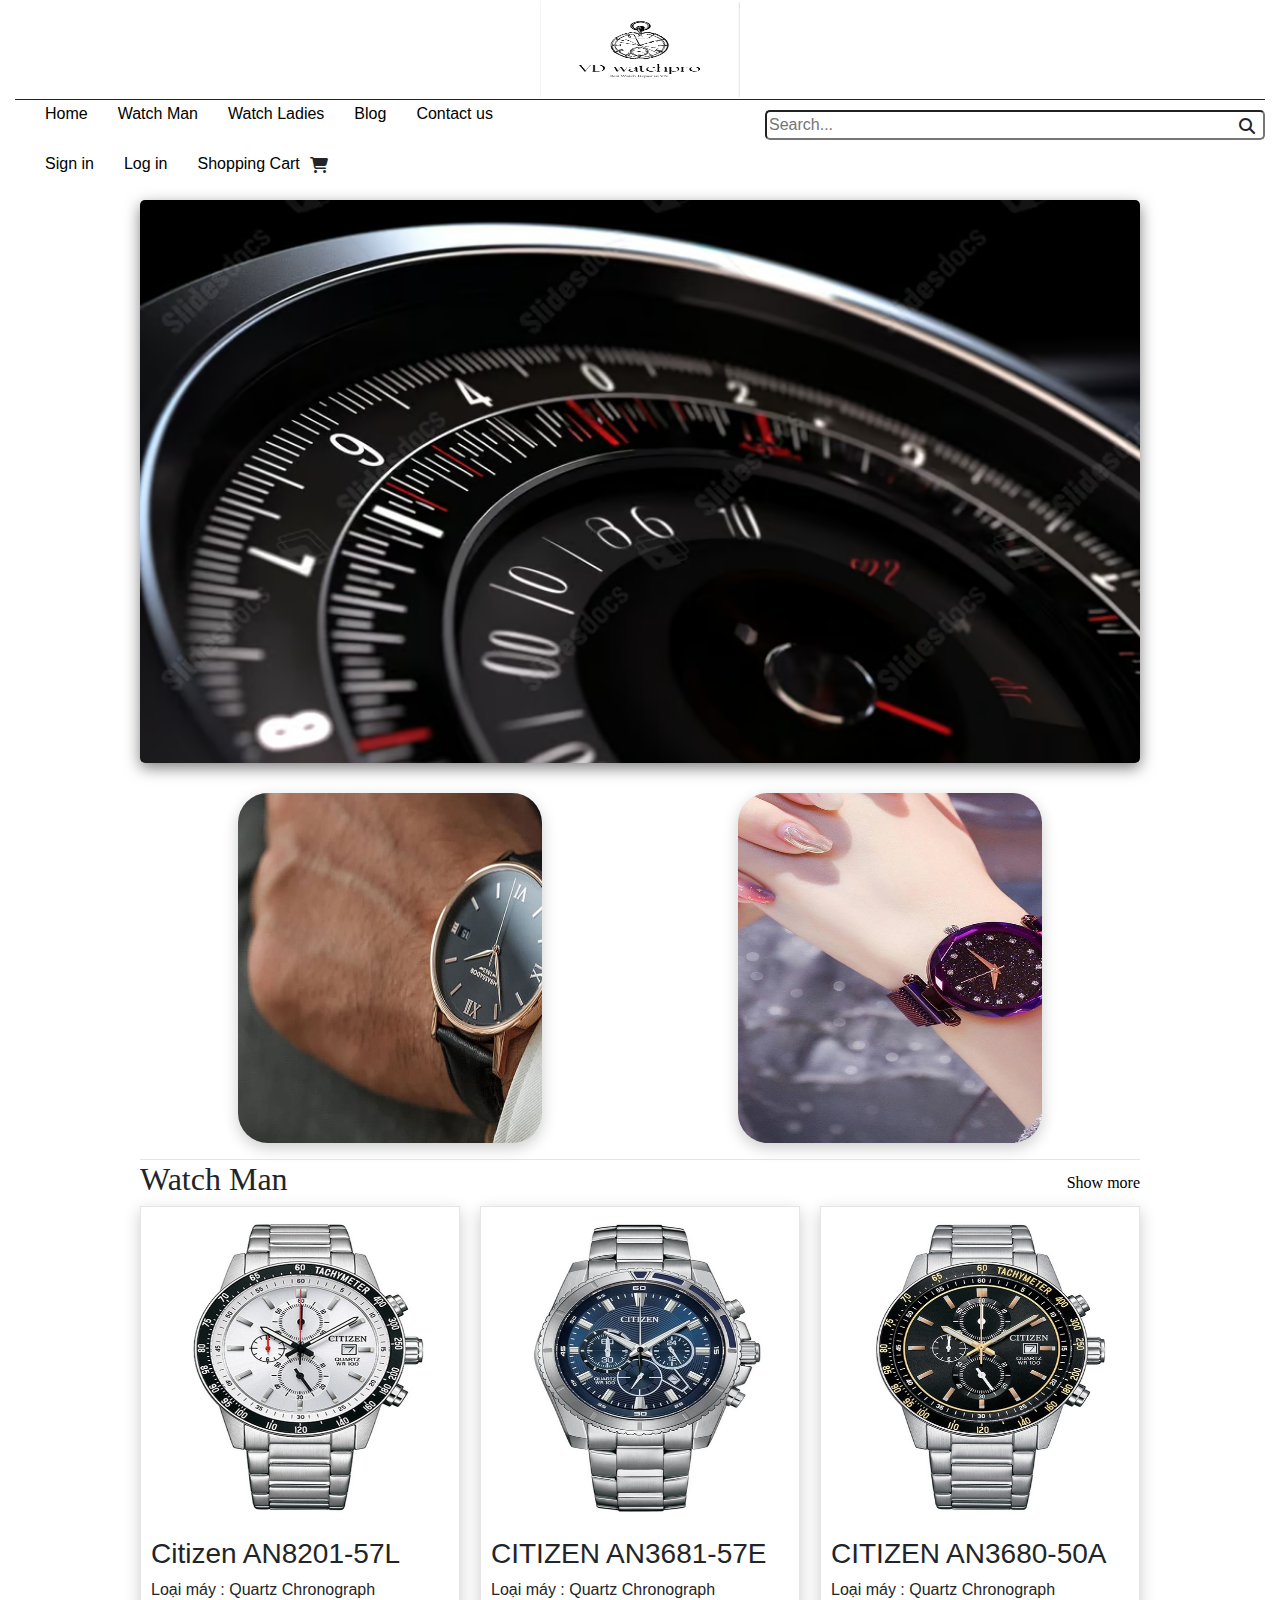
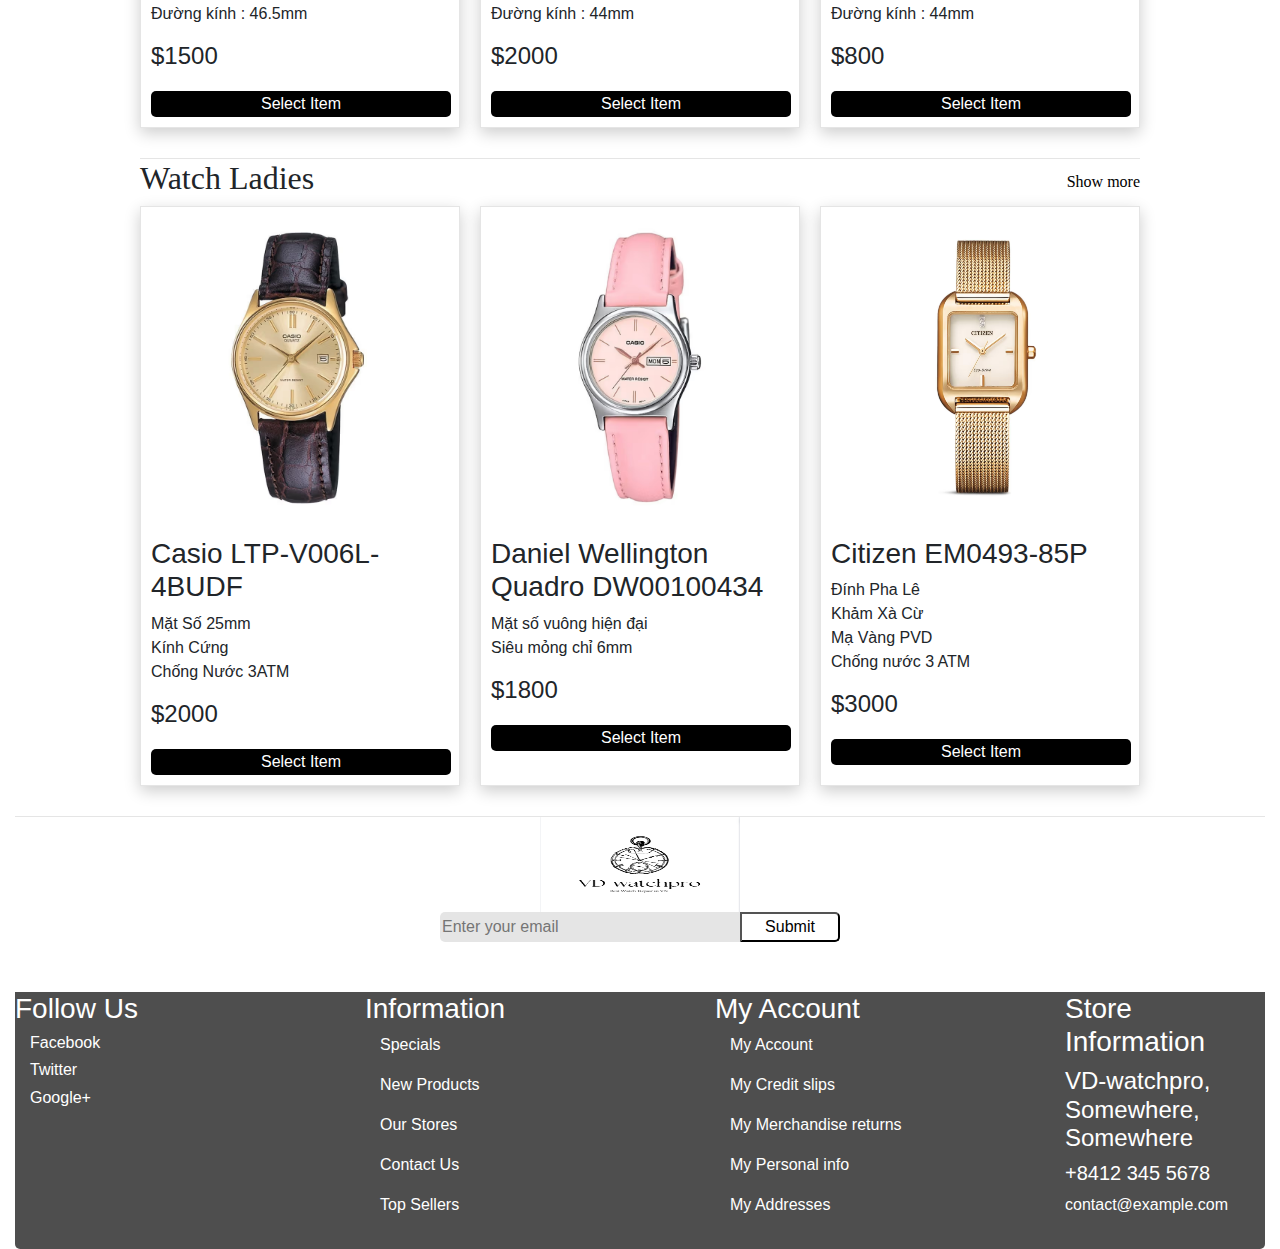
<file: index.html>
<!DOCTYPE html>
<html lang="en">
<head>
    <meta charset="UTF-8">
    <meta http-equiv="X-UA-Compatible" content="IE=edge">
    <meta name="viewport" content="width=device-width, initial-scale=1.0">
    <title>Home</title>
    <link rel="stylesheet" href="../CSS/Home.css">
    <link rel="stylesheet" href="../CSS/bootstrap.min.css">
    <link rel="stylesheet" href="../fontawesome-free-6.4.0-web/css/all.min.css">
    
</head>
<body>
    <div class="container-fluid">
        <header class="header">
            <div class="logo">
                <img src="../IMAGE/logo1.png" alt="">
            </div>
        </header>
        <nav class="nav">
            <div class="nav-menu">
                <ul>
                    <li><a class="link-to-another-page" href="../HTML/Home.html"  style="text-decoration: none; color: black;"">Home</a></li>
                    <li><a class="link-to-another-page" href="../HTML/Home.html"  style="text-decoration: none; color: black;">Watch Man</a></li>
                    <li><a class="link-to-another-page" href="../HTML/Home.html"  style="text-decoration: none; color: black;">Watch Ladies</a></li>
                    <li><a class="link-to-another-page" href="../HTML/404.html"  style="text-decoration: none; color: black;">Blog</a></li>
                    <li><a class="link-to-another-page" href="../HTML/Contact.html"  style="text-decoration: none; color: black;">Contact us</a></li>
                </ul>
            </div>
            <div class="search">
                <input type="text" placeholder="Search...">
                <i class="fa-solid fa-magnifying-glass"></i>
            </div>
            <div class="nav-menu">
                <ul>
                    <li><a class="link-to-another-page" href="../HTML/Register.html" style="text-decoration: none; color: black;">Sign in</a></li>
                    <li><a class="link-to-another-page" href="../HTML/Login.html" style="text-decoration: none; color: black;">Log in</a></li>
                    <li><a class="link-to-another-page" href="#" style="text-decoration: none; color: black;">Shopping Cart</a> <i class="fa-solid fa-cart-shopping"></i></li>
                </ul>
            </div>
        </nav>
        <div class="spGoiY" >
            <img class="mySlides" src="../IMAGE/silde1.avif">
            <img class="mySlides" src="../IMAGE/silde2.avif">
            <img class="mySlides" src="../IMAGE/slide3.avif">
        </div>
            <script>
                var myIndex = 0;
                carousel();
                
                function carousel() {
                    var i;
                    var x = document.getElementsByClassName("mySlides");
                    for (i = 0; i < x.length; i++) {
                    x[i].style.display = "none";  
                    }
                    myIndex++;
                    if (myIndex > x.length) {myIndex = 1}    
                    x[myIndex-1].style.display = "block";  
                    setTimeout(carousel, 2000); // Change image every 2 seconds
                }
            </script>
        <section class="section">
            <div class="about-top grid-1" style="display: flex; flex-direction: row; justify-content: space-around; margin-top: 30px; ">
                <div class="col-4 about-left" >
                    <figure class="effect-bubba">
                        <img class="img-responsive" src="../IMAGE/mens.jpeg" alt=""/>
                        <figcaption>
                            <h2>Watch Man</h2>
                            <p>Best watch for you!</p>
                            <p>Come with us!</p>	
                        </figcaption>			
                    </figure>
                </div>
                <div class="col-4 about-left">
                    <figure class="effect-bubba">
                        <img class="img-responsive" src="../IMAGE/ladies.jpeg" alt=""/>
                        <figcaption>
                            <h4>Watch Ladies</h4>
                            <p>Best watch for you!</p>
                            <p>Come with us!</p>
                        </figcaption>			
                    </figure>
                </div>
                
            </div>
            <div class="PC">
                <div class="top-content">
                    <h2>Watch Man</h2>
                    <a href="#" class="show-more" style="text-decoration: none;">Show more</a>
                </div>
                <div class="item">
                    <div class="product">
                        <a href="../HTML/Login.html"><img src="../IMAGE/watch1.jpeg" alt="" class="img-pro"></a>
                        <div class="product-content">
                            <h3>Citizen AN8201-57L</h3>
                            <p>
                            Loại máy : Quartz Chronograph <br>
                            Đường kính : 46.5mm</p>
                            <h4>$1500</h4>
                        </div>
                        <button class="select-item" >Select Item</button>
                    </div>
                    <div class="product">
                        <a href="../HTML/Login.html"><img src="../IMAGE/watch2.jpeg" alt="" class="img-pro"></a>
                        <div class="product-content">
                            <h3>CITIZEN AN3681-57E</h3>
                            <p>Loại máy : Quartz Chronograph <br>
                                Đường kính : 44mm</p>
                            <h4>$2000</h4>
                        </div>
                        <button class="select-item" >Select Item</button>
                    </div>
                    <div class="product">
                        <a href="../HTML/Login.html"><img src="../IMAGE/watch3.jpeg" alt="" class="img-pro"></a>
                        <div class="product-content">
                            <h3>CITIZEN AN3680-50A</h3>
                            <p>Loại máy : Quartz Chronograph <br>
                                Đường kính : 44mm</p>
                            <h4>$800</h4>
                        </div>
                        <button class="select-item" >Select Item</button>
                    </div>
                </div>
                
            </div>
            <div class="lap">
                <div class="top-content">
                    <h2>Watch Ladies</h2>
                    <a href="#" class="show-more" style="text-decoration: none;">Show more</a>
                </div>
                <div class="item">
                    <div class="product">
                        <a href="../HTML/Login.html"><img src="../IMAGE/watchladies7.avif" alt="" class="img-pro"></a>
                        <div class="product-content">
                            <h3>Casio LTP-V006L-4BUDF</h3>
                            <p>Mặt Số 25mm <br>
                                Kính Cứng   <br>
                                Chống Nước 3ATM</p>
                            <h4>$2000</h4>
                        </div>
                        <button class="select-item" >Select Item</button>
                    </div><div class="product">
                        <a href="../HTML/Login.html"><img src="../IMAGE/watchladies6.avif" alt="" class="img-pro"></a>
                        <div class="product-content">
                            <h3>Daniel Wellington Quadro DW00100434</h3>
                            <p>Mặt số vuông hiện đại <br>
                                Siêu mỏng chỉ 6mm</p>
                            <h4>$1800</h4>
                        </div>
                        <button class="select-item" >Select Item</button>
                    </div><div class="product">
                        <a href="../HTML/Login.html"><img src="../IMAGE/watchalidies4.avif" alt="" class="img-pro"></a>
                        <div class="product-content">
                            <h3>Citizen EM0493-85P</h3>
                            <p>Đính Pha Lê <br> Khảm Xà Cừ <br> Mạ Vàng PVD <br> Chống nước 3 ATM</p>
                            <h4>$3000</h4>
                        </div>
                        <button class="select-item" >Select Item</button>
                    </div>
                </div>
            </div>
        </section>
        <footer class="footer">
            <div class="logo">
                <img src="../IMAGE/logo1.png" alt="">
            </div>
			<div class="footer-email">
                <input type="email" placeholder="Enter your email">
                <button>Submit</button>
            </div>
            <div class="info-website">
                <div class="infor-left">
                    <h3>Follow Us</h3>
                    <ul>
                        <li><a href="#"><h6>Facebook</h6></a></li>
                        <li><a href="#"><h6>Twitter</h6></a></li>
                        <li><a href="#"><h6>Google+</h6></a></li>
                    </ul>
                </div>
                <div class="infor-left">
                    <h3>Information</h3>
                    <ul>
                        <li><a href="../HTML/404.html"><p>Specials</p></a></li>
                        <li><a href="../HTML/404.html"><p>New Products</p></a></li>
                        <li><a href="#"><p>Our Stores</p></a></li>
                        <li><a href="../HTML/Contact.html"><p>Contact Us</p></a></li>
                        <li><a href="../HTML/404.html"><p>Top Sellers</p></a></li>
                    </ul>
                </div>
                <div class="infor-left">
                    <h3>My Account</h3>
                    <ul>
                        <li><a href="../HTML/404.html"><p>My Account</p></a></li>
                        <li><a href="../HTML/404.html"><p>My Credit slips</p></a></li>
                        <li><a href="../HTML/404.html"><p>My Merchandise returns</p></a></li>
                        <li><a href="../HTML/404.html"><p>My Personal info</p></a></li>
                        <li><a href="../HTML/404.html"><p>My Addresses</p></a></li>
                    </ul>
                </div>
                <div class="infor-left">
                    <h3>Store Information</h3>
                    <h4>VD-watchpro, <br> Somewhere, Somewhere</h4>
                    <h5>+8412 345 5678</h5>	
                    <a href="#">contact@example.com</a>
                </div>
                <div class="clearfix"></div>
            </div>
        </footer>
    </div>
</body>
</html>
</file>
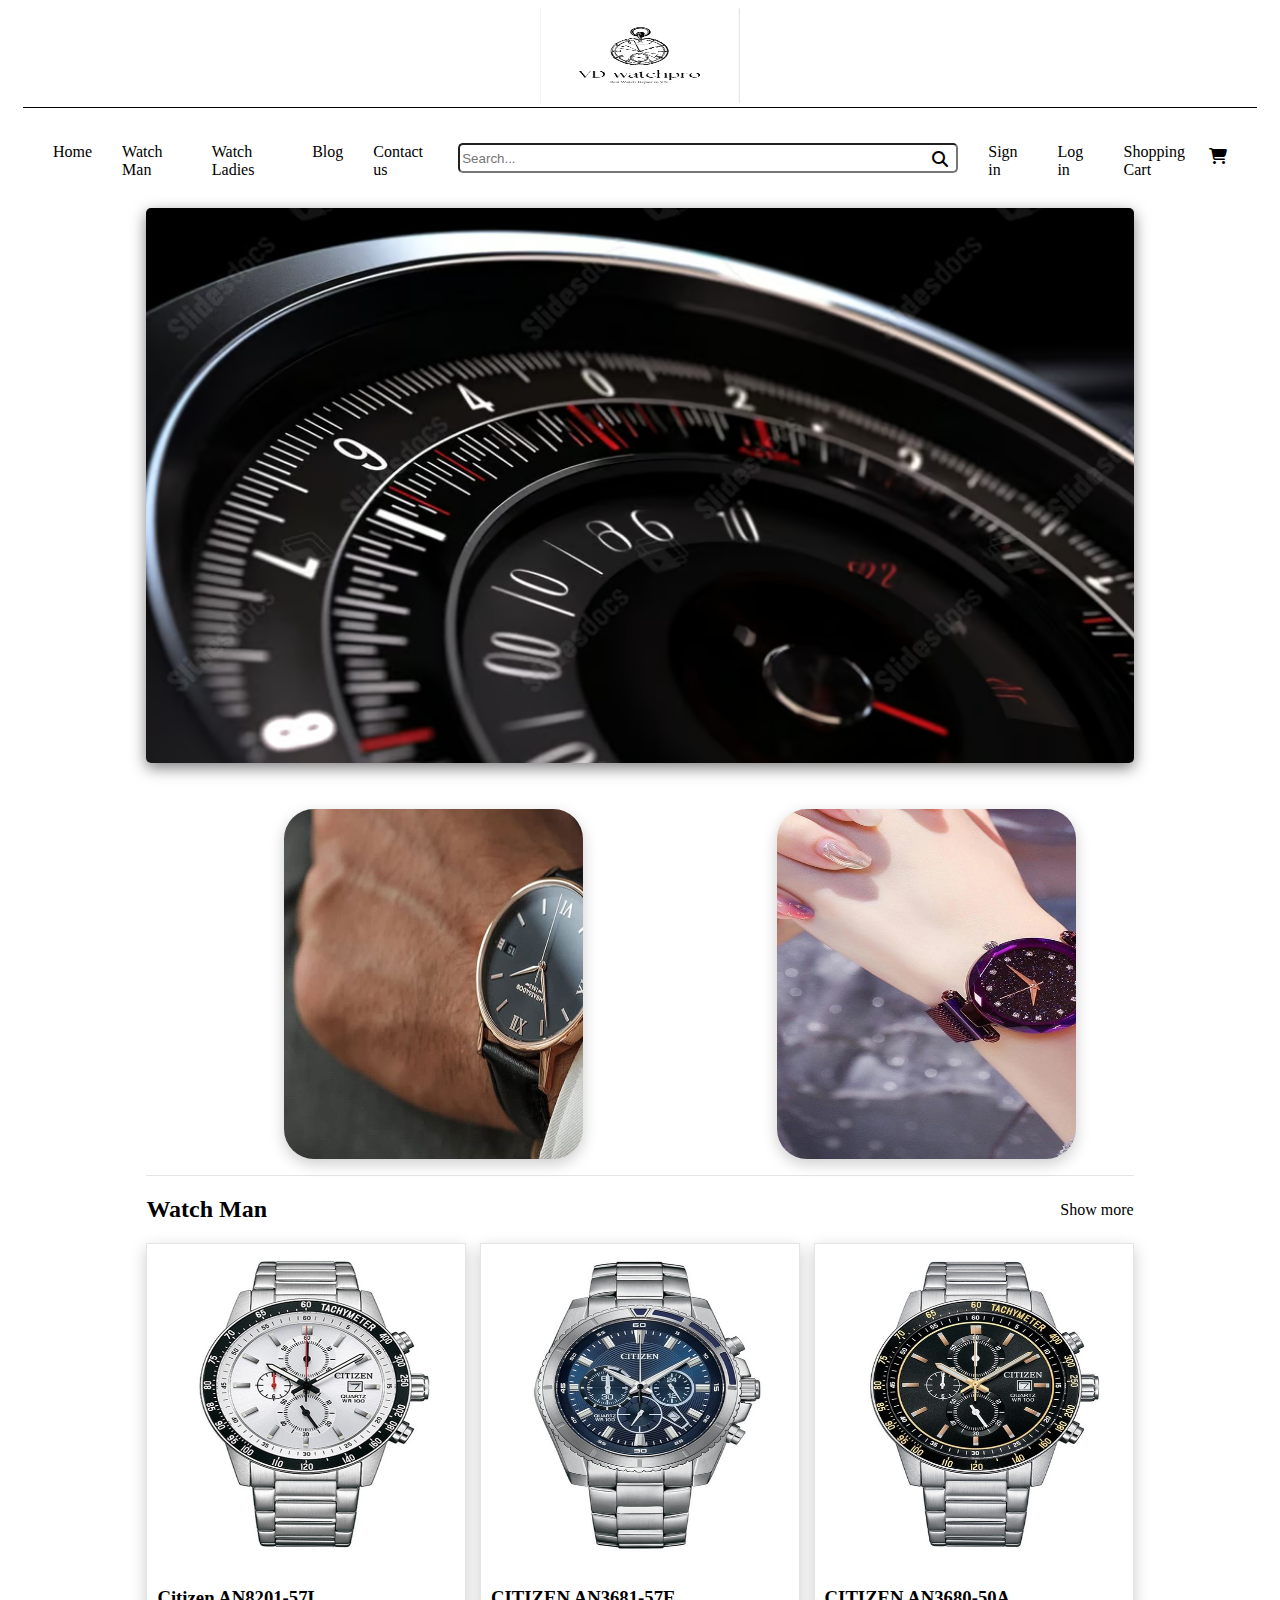
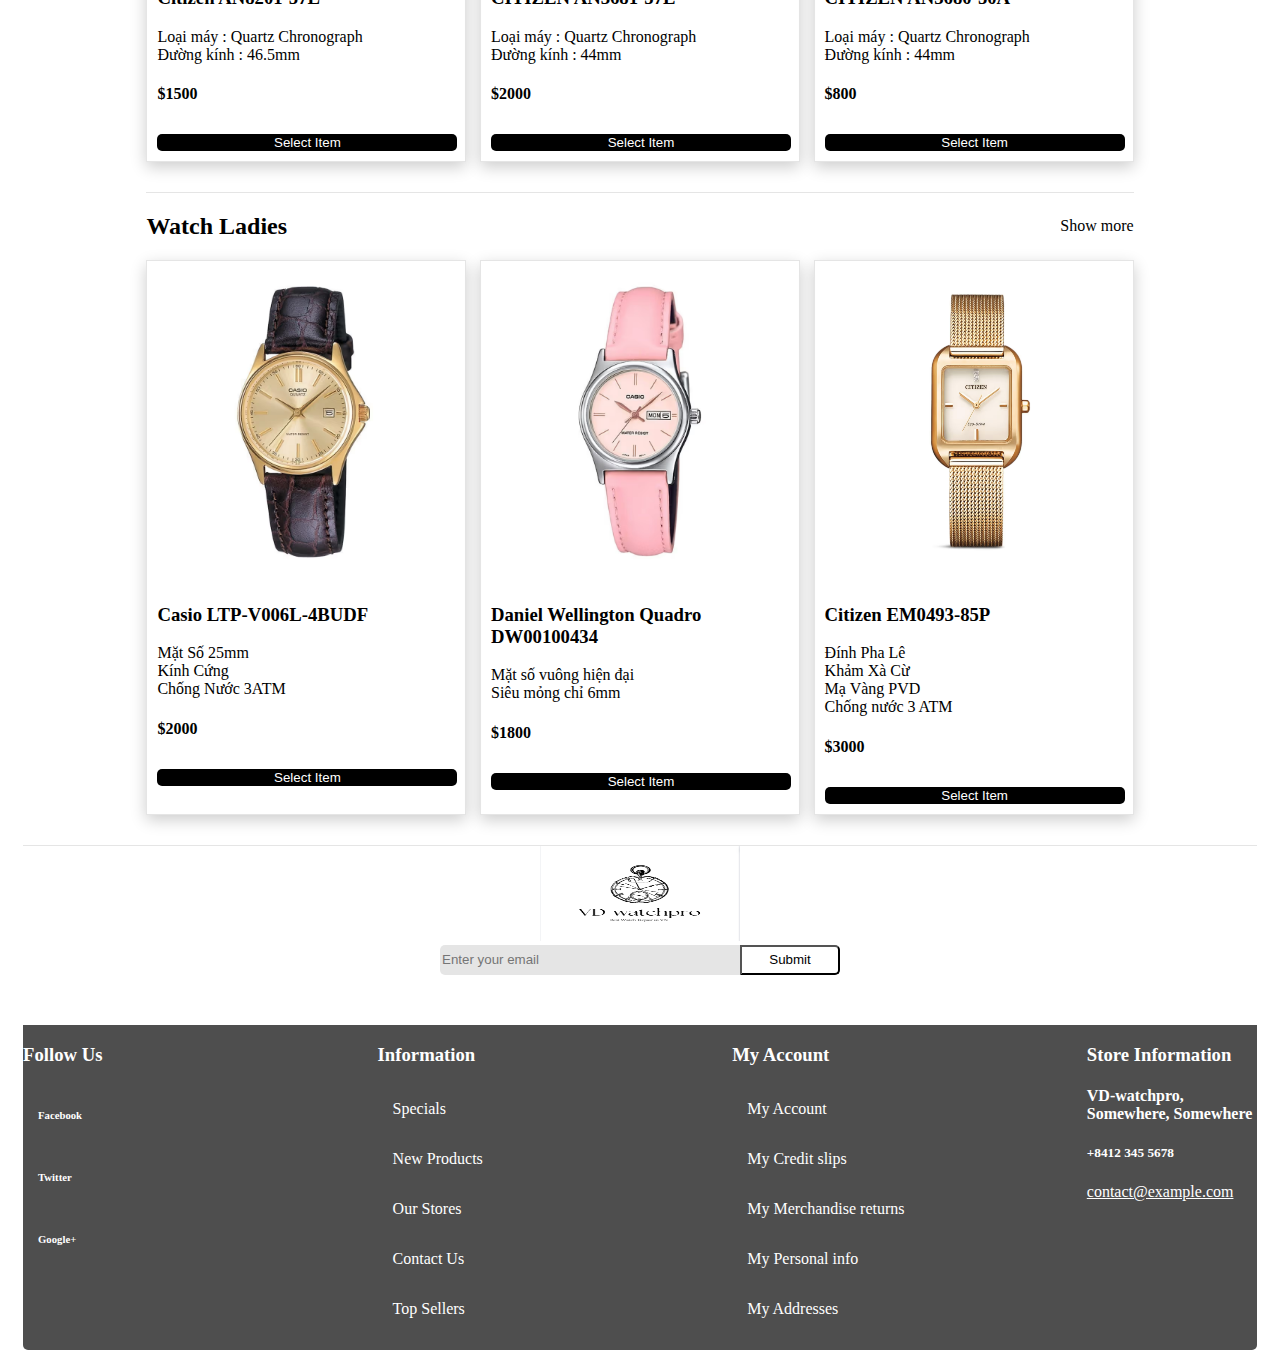
<file: Home.html>
<!DOCTYPE html>
<html lang="en">
<head>
    <meta charset="UTF-8">
    <meta http-equiv="X-UA-Compatible" content="IE=edge">
    <meta name="viewport" content="width=device-width, initial-scale=1.0">
    <title>Home</title>
    <link rel="stylesheet" href="./CSS/Home.css">
    <link rel="stylesheet" href="./CSS/bootstrap-grid.min.css">
    <link rel="stylesheet" href="./fontawesome-free-6.4.0-web/css/all.min.css">
    
</head>
<body>
    <div class="container-fluid">
        <header class="header">
            <div class="logo">
                <img src="./IMAGE/logo1.png" alt="">
            </div>
        </header>
        <nav class="nav">
            <div class="nav-menu">
                <ul>
                    <li><a class="link-to-another-page" href="./Home.html"  style="text-decoration: none; color: black;"">Home</a></li>
                    <li><a class="link-to-another-page" href="./Home.html"  style="text-decoration: none; color: black;">Watch Man</a></li>
                    <li><a class="link-to-another-page" href="./Home.html"  style="text-decoration: none; color: black;">Watch Ladies</a></li>
                    <li><a class="link-to-another-page" href="./404.html"  style="text-decoration: none; color: black;">Blog</a></li>
                    <li><a class="link-to-another-page" href="./Contact.html"  style="text-decoration: none; color: black;">Contact us</a></li>
                </ul>
            </div>
            <div class="search">
                <input type="text" placeholder="Search...">
                <i class="fa-solid fa-magnifying-glass"></i>
            </div>
            <div class="nav-menu">
                <ul>
                    <li><a class="link-to-another-page" href="./Register.html" style="text-decoration: none; color: black;">Sign in</a></li>
                    <li><a class="link-to-another-page" href="./Login.html" style="text-decoration: none; color: black;">Log in</a></li>
                    <li><a class="link-to-another-page" href="./404.html" style="text-decoration: none; color: black;">Shopping Cart</a> <i class="fa-solid fa-cart-shopping"></i></li>
                </ul>
            </div>
        </nav>
        <div class="spGoiY" >
            <img class="mySlides" src="./IMAGE/silde1.avif">
            <img class="mySlides" src="./IMAGE/silde2.avif">
            <img class="mySlides" src="./IMAGE/slide3.avif">
        </div>
            <script>
                var myIndex = 0;
                carousel();
                
                function carousel() {
                    var i;
                    var x = document.getElementsByClassName("mySlides");
                    for (i = 0; i < x.length; i++) {
                    x[i].style.display = "none";  
                    }
                    myIndex++;
                    if (myIndex > x.length) {myIndex = 1}    
                    x[myIndex-1].style.display = "block";  
                    setTimeout(carousel, 2000); // Change image every 2 seconds
                }
            </script>
        <section class="section">
            <div class="about-top grid-1" style="display: flex; flex-direction: row; justify-content: space-around; margin-top: 30px; ">
                <div class="col-4 about-left" >
                    <figure class="effect-bubba">
                        <img class="img-responsive" src="./IMAGE/mens.jpeg" alt=""/>
                        <figcaption>
                            <h2>Watch Man</h2>
                            <p>Best watch for you!</p>
                            <p>Come with us!</p>	
                        </figcaption>			
                    </figure>
                </div>
                <div class="col-4 about-left">
                    <figure class="effect-bubba">
                        <img class="img-responsive" src="./IMAGE/ladies.jpeg" alt=""/>
                        <figcaption>
                            <h4>Watch Ladies</h4>
                            <p>Best watch for you!</p>
                            <p>Come with us!</p>
                        </figcaption>			
                    </figure>
                </div>
                
            </div>
            <div class="PC">
                <div class="top-content">
                    <h2>Watch Man</h2>
                    <a href="#" class="show-more" style="text-decoration: none;">Show more</a>
                </div>
                <div class="item">
                    <div class="product">
                        <a href="./Home.html"><img src="./IMAGE/watch1.jpeg" alt="" class="img-pro"></a>
                        <div class="product-content">
                            <h3>Citizen AN8201-57L</h3>
                            <p>
                            Loại máy : Quartz Chronograph <br>
                            Đường kính : 46.5mm</p>
                            <h4>$1500</h4>
                        </div>
                        <button class="select-item" >Select Item</button>
                    </div>
                    <div class="product">
                        <a href="./Login.html"><img src="./IMAGE/watch2.jpeg" alt="" class="img-pro"></a>
                        <div class="product-content">
                            <h3>CITIZEN AN3681-57E</h3>
                            <p>Loại máy : Quartz Chronograph <br>
                                Đường kính : 44mm</p>
                            <h4>$2000</h4>
                        </div>
                        <button class="select-item" >Select Item</button>
                    </div>
                    <div class="product">
                        <a href="./Login.html"><img src="./IMAGE/watch3.jpeg" alt="" class="img-pro"></a>
                        <div class="product-content">
                            <h3>CITIZEN AN3680-50A</h3>
                            <p>Loại máy : Quartz Chronograph <br>
                                Đường kính : 44mm</p>
                            <h4>$800</h4>
                        </div>
                        <button class="select-item" >Select Item</button>
                    </div>
                </div>
                
            </div>
            <div class="lap">
                <div class="top-content">
                    <h2>Watch Ladies</h2>
                    <a href="#" class="show-more" style="text-decoration: none;">Show more</a>
                </div>
                <div class="item">
                    <div class="product">
                        <a href="./Login.html"><img src="./IMAGE/watchladies7.avif" alt="" class="img-pro"></a>
                        <div class="product-content">
                            <h3>Casio LTP-V006L-4BUDF</h3>
                            <p>Mặt Số 25mm <br>
                                Kính Cứng   <br>
                                Chống Nước 3ATM</p>
                            <h4>$2000</h4>
                        </div>
                        <button class="select-item" >Select Item</button>
                    </div><div class="product">
                        <a href="./Login.html"><img src="./IMAGE/watchladies6.avif" alt="" class="img-pro"></a>
                        <div class="product-content">
                            <h3>Daniel Wellington Quadro DW00100434</h3>
                            <p>Mặt số vuông hiện đại <br>
                                Siêu mỏng chỉ 6mm</p>
                            <h4>$1800</h4>
                        </div>
                        <button class="select-item" >Select Item</button>
                    </div><div class="product">
                        <a href="./Login.html"><img src="./IMAGE/watchalidies4.avif" alt="" class="img-pro"></a>
                        <div class="product-content">
                            <h3>Citizen EM0493-85P</h3>
                            <p>Đính Pha Lê <br> Khảm Xà Cừ <br> Mạ Vàng PVD <br> Chống nước 3 ATM</p>
                            <h4>$3000</h4>
                        </div>
                        <button class="select-item" >Select Item</button>
                    </div>
                </div>
            </div>
        </section>
        <footer class="footer">
            <div class="logo">
                <img src="./IMAGE/logo1.png" alt="">
            </div>
			<div class="footer-email">
                <input type="email" placeholder="Enter your email">
                <button>Submit</button>
            </div>
            <div class="info-website">
                <div class="infor-left">
                    <h3>Follow Us</h3>
                    <ul>
                        <li><a href="#"><h6>Facebook</h6></a></li>
                        <li><a href="#"><h6>Twitter</h6></a></li>
                        <li><a href="#"><h6>Google+</h6></a></li>
                    </ul>
                </div>
                <div class="infor-left">
                    <h3>Information</h3>
                    <ul>
                        <li><a href="./404.html"><p>Specials</p></a></li>
                        <li><a href="./404.html"><p>New Products</p></a></li>
                        <li><a href="#"><p>Our Stores</p></a></li>
                        <li><a href="./Contact.html"><p>Contact Us</p></a></li>
                        <li><a href="./404.html"><p>Top Sellers</p></a></li>
                    </ul>
                </div>
                <div class="infor-left">
                    <h3>My Account</h3>
                    <ul>
                        <li><a href="./404.html"><p>My Account</p></a></li>
                        <li><a href="./404.html"><p>My Credit slips</p></a></li>
                        <li><a href="./404.html"><p>My Merchandise returns</p></a></li>
                        <li><a href="./404.html"><p>My Personal info</p></a></li>
                        <li><a href="./404.html"><p>My Addresses</p></a></li>
                    </ul>
                </div>
                <div class="infor-left">
                    <h3>Store Information</h3>
                    <h4>VD-watchpro, <br> Somewhere, Somewhere</h4>
                    <h5>+8412 345 5678</h5>	
                    <a href="#">contact@example.com</a>
                </div>
                <div class="clearfix"></div>
            </div>
        </footer>
    </div>
</body>
</html>
</file>
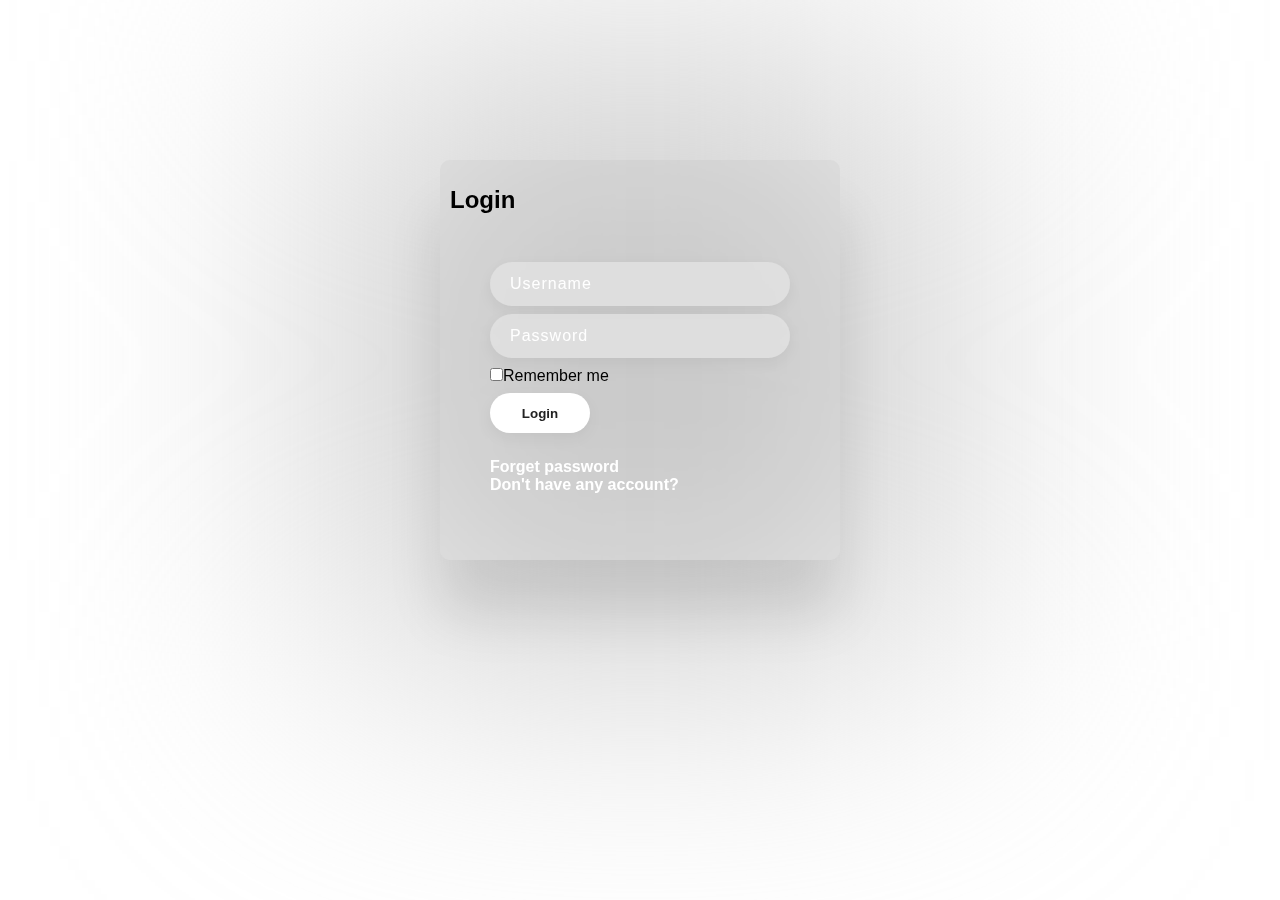
<file: Login.html>
<!DOCTYPE html>
<html lang="en">
  <head>
    <meta charset="UTF-8" />
    <meta http-equiv="X-UA-Compatible" content="IE=edge" />
    <meta name="viewport" content="width=device-width, initial-scale=1.0" />
    <title>Login</title>
    <link rel="stylesheet" href="./CSS/Login.css" />
  </head>
  <body>
    <section>
      <div class="color"></div>

      <div class="box">
        <div class="container">
          <div class="from">
            <h2>Login</h2>

            <form>
              <div class="inputBox">
                <input type="text" placeholder="Username" />
              </div>
              <div class="inputBox">
                <input type="password" placeholder="Password" />
              </div>
              <div class="remember-me">
                <input type="checkbox" style="margin-top: 10px" />Remember me
              </div>
              <div class="inputBox">
                <button class="submit">Login</button>
              </div>
              <p class="forget"><a href="#">Forget password</a></p>
              <p class="register">
                <a href="./Register.html">Don't have any account?</a>
              </p>
            </form>
          </div>
        </div>
      </div>
    </section>
  </body>
</html>
</file>
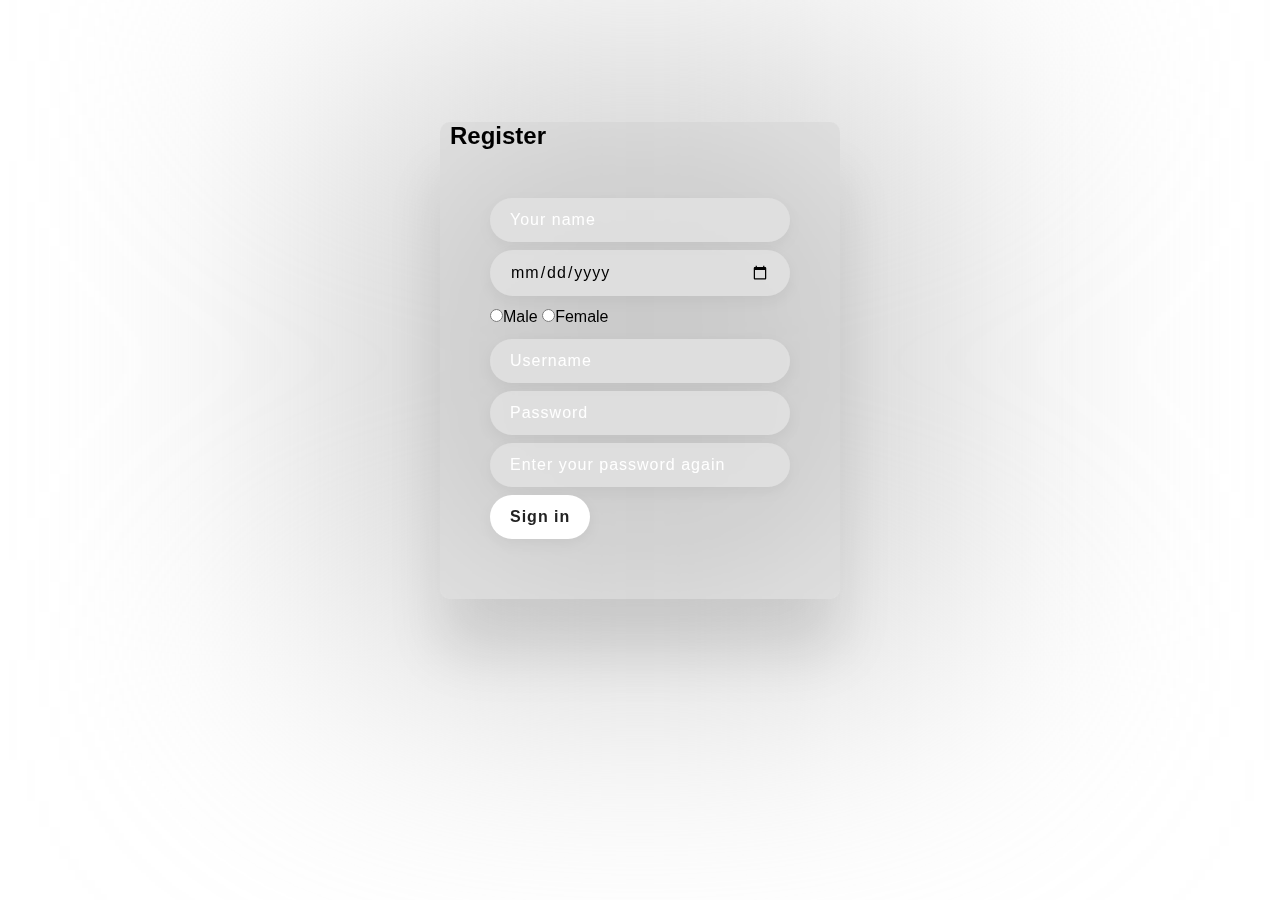
<file: Register.html>
<!DOCTYPE html>
<html lang="en">
  <head>
    <meta charset="UTF-8" />
    <meta http-equiv="X-UA-Compatible" content="IE=edge" />
    <meta name="viewport" content="width=device-width, initial-scale=1.0" />
    <title>Register</title>
    <link rel="stylesheet" href="./CSS/Register.css" />
  </head>
  <body>
    <section>
      <div class="color"></div>

      <div class="box">
        <div class="container">
          <div class="from">
            <h2>Register</h2>

            <form>
              <div class="inputBox">
                <input type="text" placeholder="Your name" />
              </div>
              <div class="inputBox">
                <input type="date" />
              </div>
              <div
                class="radio-check"
                style="margin-top: 12px; margin-bottom: 5px"
              >
                <input type="radio" />Male
                <input type="radio" name="" id="" />Female
              </div>
              <div class="inputBox">
                <input type="text" placeholder="Username" />
              </div>
              <div class="inputBox">
                <input type="password" placeholder="Password" />
              </div>
              <div class="inputBox">
                <input
                  type="password"
                  placeholder="Enter your password again"
                />
              </div>
              <div class="inputBox">
                <input type="submit" value="Sign in" /><a
                  href="./Login.html"
                ></a>
              </div>
            </form>
          </div>
        </div>
      </div>
    </section>
  </body>
</html>
</file>
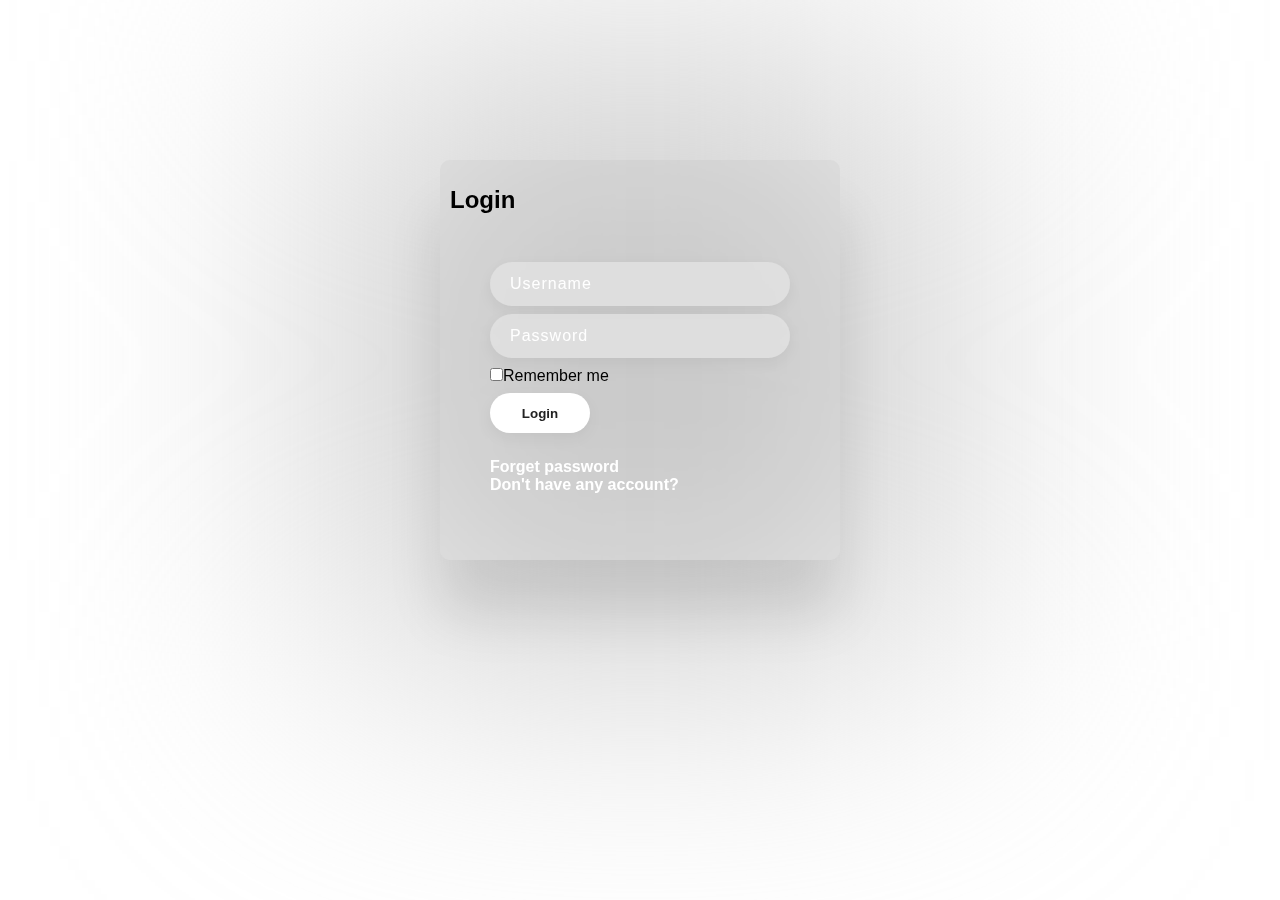
<file: HTML/Login.html>
<!DOCTYPE html>
<html lang="en">
<head>
    <meta charset="UTF-8">
    <meta http-equiv="X-UA-Compatible" content="IE=edge">
    <meta name="viewport" content="width=device-width, initial-scale=1.0">
    <title>Login</title>
    <link rel="stylesheet" href="../CSS/Login.css">
</head>
<body>
    <section>
        <div class="color"></div>
       
        <div class="box">
            <div class="container">
                <div class="from">
                    <h2>Login</h2>

                    <form>
                        <div class="inputBox">
                            <input type="text" placeholder="Username">
                        </div>
                        <div class="inputBox">
                            <input type="password" placeholder="Password">
                        </div>
                        <div class="remember-me">
                            <input type="checkbox" style="margin-top: 10px;">Remember me
                        </div>
                        <div class="inputBox">
                            <button class="submit">Login</button>
                        </div>
                        <p class="forget"><a href="#">Forget password</a></p>
                        <p class="register"><a href="../HTML/Register.html">Don't have any account?</a></p>
                    </form>
                </div>

            </div>
        </div>
    </section>
</body>
</html>
</file>
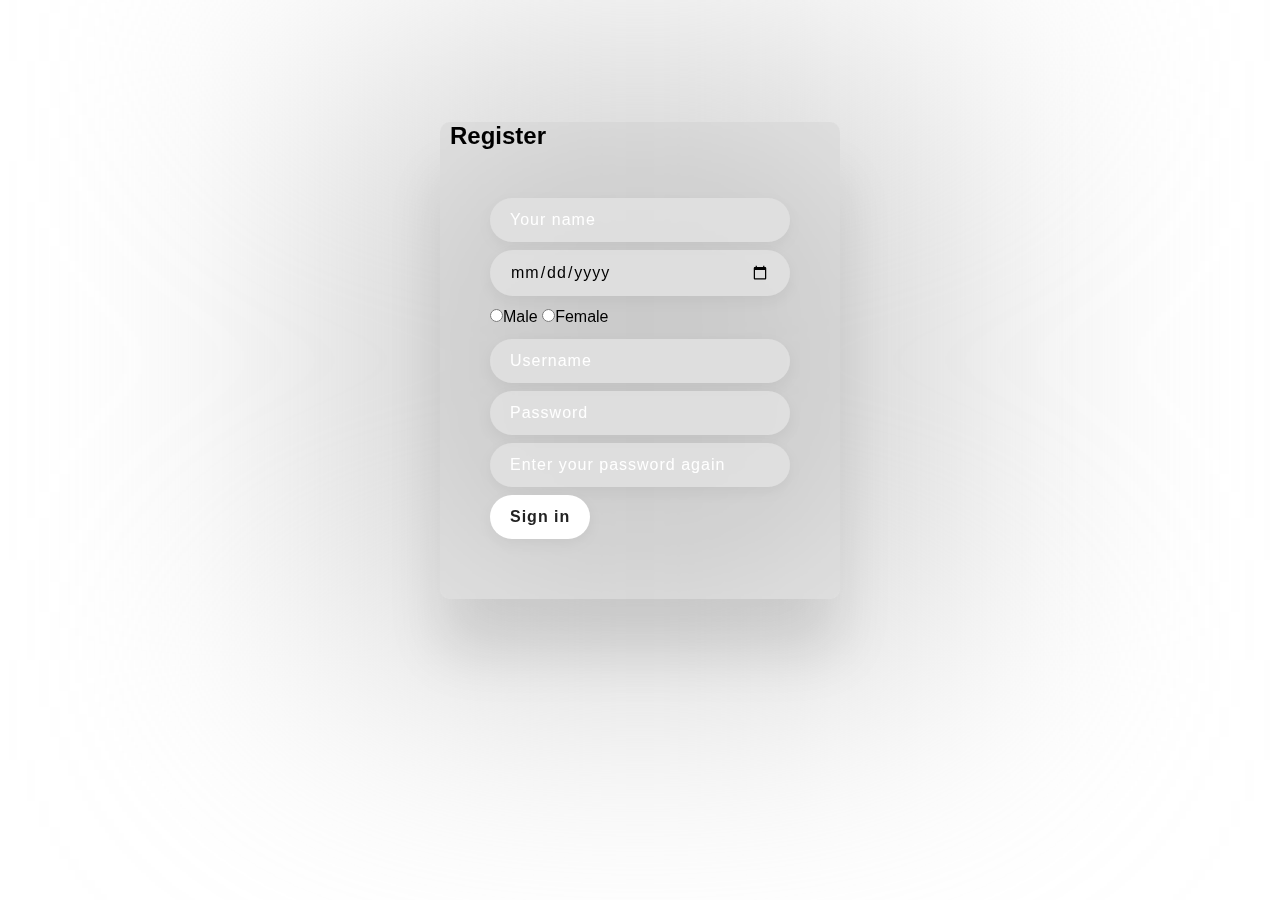
<file: HTML/Register.html>
<!DOCTYPE html>
<html lang="en">
<head>
    <meta charset="UTF-8">
    <meta http-equiv="X-UA-Compatible" content="IE=edge">
    <meta name="viewport" content="width=device-width, initial-scale=1.0">
    <title>Register</title>
    <link rel="stylesheet" href="../CSS/Register.css">
</head>
<body>
    <section>
        <div class="color"></div>
       
        <div class="box">
            <div class="container">
                <div class="from">
                    <h2>Register</h2>

                    <form>
                        <div class="inputBox">
                            <input type="text" placeholder="Your name">
                        </div>
                        <div class="inputBox">
                            <input type="date">
                        </div>
                        <div class="radio-check" style="margin-top: 12px; margin-bottom: 5px;">
                            <input type="radio">Male
                            <input type="radio" name="" id="">Female
                        </div>
                        <div class="inputBox">
                            <input type="text" placeholder="Username">
                        </div>
                        <div class="inputBox">
                            <input type="password" placeholder="Password">
                        </div>
                        <div class="inputBox">
                            <input type="password" placeholder="Enter your password again">
                        </div>
                        <div class="inputBox">
                            <input type="submit" value="Sign in"><a href="../HTML/Login.html"></a>
                        </div>
                    </form>
                </div>

            </div>
        </div>
    </section>
</body>
</html>
</file>
<file: CSS/Home.css>
:root{
	--bg-color: rgba(225, 225, 225, 0.85);
	--color1: #222222;
	--color2: #353535;
	--footer-color: #4e4e4e;
	--text-color: #fff;
	--font1:BreeSerif-Regular;
	--font2:Lato-Regular;
	--hover-color1: rgb(94, 188, 255);
	--hover-color2: rgb(0, 98, 255);
}
*{
    box-sizing: border-box;
    
}
.container{
    width: 1500px;
    height: auto;
}
.header{
    width: 100%;
    height: 100px;
    display: flex;
    flex-direction: row;
    justify-content: center;
    align-items: center;
    border-bottom: 1px solid;
}
.logo>img{
    width: 200px;
    height: 95px;
}
.nav{
    width: 100%;
    height: 100px;
    display: flex;
    justify-content: space-between;
    align-items: center;
}
.search{
	width: 500px;
	position: relative;
}
.search>input{
    width: 500px;
    height: 30px;
    border-radius: 5px;
}
.search>i{
	position: absolute;
	right: 10px;
	top: 8px;
}
.nav-menu{
	cursor: pointer;
}

.nav-menu>ul,li{
    display: flex;
    flex-direction: row;
    list-style: none;
    padding: 0 15px;
}
.link-to-another-page{
	height: 30px;
	display: flex;
	
}
.nav-menu li i{
	margin-top: 5px;
	margin-left: 10px;
}
.link-to-another-page:hover{
	border-bottom-style : solid;
	border-bottom-color : black;
	
}
.mySlides{
    width: 80%;
    margin-left: auto;
    margin-right: auto;
    border-radius: 5px;
	box-shadow: 0 5px 15px rgba(0, 0, 0, 0.5);
}
.section{
    width: 80%;
    margin-left: auto;
    margin-right: auto;
}

/*--about-starts--*/
.about {
    padding: 5em 0px 4em 0px;
}
.about-left img{
    width: 500px;
    height: 350px;
    
}
.about-left figure {
	position: relative;
	float: left;
	overflow: hidden;
	text-align: center;
	cursor: pointer;
	width:100%;
}
.about-left figure img {
	position: relative;
	display: block;
}
.about-left figure figcaption::before,
.fcol1 figure figcaption::after {
	pointer-events: none;
}
.about-left figure figcaption{
	position: absolute;
	top: 0;
	left: 0;
	width: 100%;
	height: 100%;
}
figure.effect-bubba {
	background: var(--bg-color);
    border-radius: 30px;
	box-shadow: 0 5px 15px rgba(0, 0, 0, 0.2);
}
figure.effect-bubba:hover img {
	opacity: 0.3;
}
figure.effect-bubba h4,figure.effect-bubba h2 {
	padding-top: 22%;
	-webkit-transition: transform 0.35s;
	-moz-transition: transform 0.35s;
	-o-transition: -o-transform 0.35s;
	-ms-transition: -ms-transform 0.35s;
	transition: transform 0.35s;
	-webkit-transform: translate3d(0,-20px,0);
	-moz-transform: translate3d(0,-20px,0);
	-o-transform: translate3d(0,-20px,0);
	-ms-transform: translate3d(0,-20px,0);
	transform: translate3d(0,-20px,0);
	opacity:0;
	color:var(--color1);
	font-size: 1.8em;
    font-family: var(--font1);
}
figure.effect-bubba h4.gal {
	padding-top: 21%;
}
figure.effect-bubba p {
	padding: 0px 3.5em;
	opacity: 0;
	-webkit-transition: opacity 0.35s, -webkit-transform 0.35s;
	-moz-transition: opacity 0.35s, -moz-transform 0.35s;
	-o-transition: opacity 0.35s, -o-transform 0.35s;
	-ms-transition: opacity 0.35s, -ms-transform 0.35s;
	transition: opacity 0.35s, transform 0.35s;
	-webkit-transform: translate3d(0,20px,0);
	-moz-transform: translate3d(0,20px,0);
	-o-transform: translate3d(0,20px,0);
	-ms-transform: translate3d(0,20px,0);
	transform: translate3d(0,20px,0);
	color:var(--color2);
	font-size: 1em;
	font-family: var(--font2);
}
figure.effect-bubba:hover h4,
figure.effect-bubba:hover p,figure.effect-bubba:hover h2 {
	opacity: 1;
	-webkit-transform: translate3d(0,0,0);
	-moz-transform: translate3d(0,0,0);
	-o-transform: translate3d(0,0,0);
	-ms-transform: translate3d(0,0,0);
	transform: translate3d(0,0,0);
}
/*--about-end--*/
.PC{
    display: flex;
    flex-direction: column;
    justify-content: space-around;
	border-top: 1px solid;
	border-color: var(--bg-color);
}
.lap{
	margin-top: 30px;
	border-top: 1px solid;
	border-color: var(--bg-color);
}
.top-content{
    display: flex;
    flex-direction: row;
    justify-content: space-between;
	font-family: var(--font1);
	align-items: center;
}
.show-more{
	color: black;
	text-decoration: none;
}
.show-more:hover{
	color:var(--hover-color1);
	border-bottom-style : solid;
	border-bottom-color : var(--bg-color);
}
.item{
    display: flex;
    justify-content: space-between;
}
.item>img{
    width: 300px;
}
.product{
	width: 320px;
	border: 1px solid;
	border-color: var(--bg-color);
	box-shadow: 0 5px 15px rgba(0, 0, 0, 0.2);
}
.img-pro{
    width: 300px;
	height: 300px;
	margin: 10px;
}
.product-content{
	margin: 10px;
}
.select-item{
	margin: 10px;
	width: 300px;
	border-radius: 5px;
	border: none;
	background-color: black;
	color: white;
}
.product:hover{
	border-color: black;
	background-color: black;
	color: white;
}
.product:hover .select-item{
	background-color: rgb(255, 255, 255);
	color: rgb(0, 0, 0);
}
.product:active .select-item{
	background-color: var(--hover-color2);
	color: white;
	box-shadow: 0 10px 10px rgba(0, 0, 0, 0.2);
}

.footer{
	width: 100%;
	margin-top: 30px;
	border-top: 1px solid var(--bg-color);
	display: flex;
	flex-direction: column;
	justify-content: center;
	align-items: center;
}
.footer-email{
    width: 400px;
    height: 30px;
    display: flex;
    align-items: center;
}
.footer-email>input{
    width: 300px;
    height: 30px;
    border: none;
	background-color: var(--bg-color);
	border-radius: 5px 0 0 5px;
}
.footer-email>button{
    width: 100px;
    height: 30px;
    text-align: center;
	background-color: white;
	border-radius: 0 5px 5px 0;
}
.footer-email>button:hover{
	background-color: var(--hover-color1);
	color: white;
}
.footer-email>button:active{
	background-color: var(--hover-color2);
	box-shadow: 0 10px 10px rgba(0, 0, 0, 0.2);
}
.info-website{
	width: 100%;
	display: flex;
	flex-direction: row;
	justify-content: space-between;
	margin-top: 50px;
	background-color: var(--footer-color);
	color: var(--text-color);
	border-radius: 0 0 5px 5px;
}
.infor-left ul{
	width: 350px;
	padding: 0;
}
.infor-left li a {
	color: var(--text-color);
	text-decoration: none;
}
.infor-left a{
	color: var(--text-color);
}
@media only screen and (max-width: 620px) {
	/* For mobile phones: */
	.spGoiY, .section {
	  width: 100%;
	}
  }
</file>
<file: CSS/Login.css>
:root{
	--bg-color: rgba(225, 225, 225, 0.85);
	--color1: #222222;
	--color2: #353535;
	--footer-color: #4e4e4e;
	--text-color: #fff;
	--font1:BreeSerif-Regular;
	--font2:Lato-Regular;
	--hover-color1: rgb(94, 188, 255);
	--hover-color2: rgb(0, 98, 255);
}
*{
    margin: 0;
    box-sizing: border-box;
    font-family:'Lucida Sans', 'Lucida Sans Regular', 'Lucida Grande', 'Lucida Sans Unicode', Geneva, Verdana, sans-serif;
}
body{
    overflow: hidden;
    background-color: #ffffff;
}
section{
    display: flex;
    align-items: center;
    justify-content: center;
    min-height: 80vh;
}
section .color{
    position: absolute;
    filter: blur(150px);
}
section .color:nth-child(1){
    top: -350;
    width: 600px; height: 600px;
    background-color: #cdcdcd;
}

section .container{
    position: relative;
    width: 400px;
    min-height: 400px;
    background-color: rgba(161, 161, 161, 0.1);
    border-radius: 10px;
    display: flex;
    justify-content: center;
    align-items: center;
    backdrop-filter: blur(5px);
    box-shadow: 0 55px 55px rgba(0, 0, 0, 0.1);
}
section .container form{
    position: relative;
    padding: 40px;
}
section .container .form h2{
    position: relative;
    color: #fff;
    font-size: 24px;
    font-weight: 600;
    letter-spacing: 1px;
    margin-left: 40px;
}
section .container .form h2::before{
    content: '';
    position: absolute;
    bottom: -10px;
    width: 80px; height: 4px;
    background: #fff;
}
section .container .form .inputBox{
    width: 100%;
    margin-top: 10px;
}
section .container .from .inputBox input{
    width: 300px;
    margin-top: 8px;
    background: var(--bg-color);
    border: none;
    outline: none;
    padding: 13px 20px;
    border-radius: 35px;
    font-size: 16px;
    letter-spacing: 1px;
    color: black;
    box-shadow: 0 5px 15px rgba(0, 0, 0, 0.05);
}
section .container .from .inputBox input::placeholder{
    color: #fff;
}
section .container .from .inputBox .submit{
    width: 100px;
    height: 40px;
    background: #fff;
    color: var(--color1);
    max-width: 100px;
    border: none;
    border-radius: 35px;
    cursor: pointer;
    margin-bottom: 20px;
    margin-top: 8px;
    font-weight: 600;
    box-shadow: 0 5px 15px rgba(0, 0, 0, 0.05);
}
section .container .from .inputBox .submit:hover{
    background-color: var(--color1);
    color: var(--text-color);
}
section .container .from .inputBox .submit:active{
    background-color: var(--text-color);
    color: var(--color1);
    box-shadow: 0 10px 10px rgba(0, 0, 0, 0.2);
}
section .container .from .forget{
    margin-top: 5px;
    color: #fff;
    
}
section .container .from .forget a{
    color: #fff;
    font-weight: 600;
    text-decoration-color: #fff;
    cursor: pointer;
    text-decoration: none;
    
}
section .container .from .register a{
    color: #fff;
    font-weight: 600;
    text-decoration-color: #fff;
    cursor: pointer;
    text-decoration: none;
}
section .container .from .inputBox:hover{
    color: #fff;
} 
section .container .from .forget a:hover{
    color: var(--color1);
}
section .container .from .register a:hover{
    color: var(--color1);
}
section .container .from .forget a:active{
    color: var(--text-color);
}
section .container .from .register a:active{
    color: var(--text-color);
}
</file>
<file: CSS/Register.css>
:root{
	--bg-color: rgba(225, 225, 225, 0.85);
	--color1: #222222;
	--color2: #353535;
	--footer-color: #4e4e4e;
	--text-color: #fff;
	--font1:BreeSerif-Regular;
	--font2:Lato-Regular;
	--hover-color1: rgb(94, 188, 255);
	--hover-color2: rgb(0, 98, 255);
}
*{
    margin: 0;
    box-sizing: border-box;
    font-family:'Lucida Sans', 'Lucida Sans Regular', 'Lucida Grande', 'Lucida Sans Unicode', Geneva, Verdana, sans-serif;
}
body{
    overflow: hidden;
    background-color: #ffffff;
}
section{
    display: flex;
    align-items: center;
    justify-content: center;
    min-height: 80vh;
}
section .color{
    position: absolute;
    filter: blur(150px);
}
section .color:nth-child(1){
    top: -350;
    width: 600px; height: 600px;
    background-color: #cdcdcd;
}

section .container{
    position: relative;
    width: 400px;
    min-height: 400px;
    background-color: rgba(161, 161, 161, 0.1);
    border-radius: 10px;
    display: flex;
    justify-content: center;
    align-items: center;
    backdrop-filter: blur(5px);
    box-shadow: 0 55px 55px rgba(0, 0, 0, 0.1);
}
section .container form{
    position: relative;
    padding: 40px;
}
section .container .form h2{
    position: relative;
    color: #fff;
    font-size: 24px;
    font-weight: 600;
    letter-spacing: 1px;
    margin-left: 40px;
}
section .container .form h2::before{
    content: '';
    position: absolute;
    bottom: -10px;
    width: 80px; height: 4px;
    background: #fff;
}
section .container .form .inputBox{
    width: 100%;
    margin-top: 10px;
}

section .container .from .inputBox input{
    width: 300px;
    margin-top: 8px;
    background: var(--bg-color);
    border: none;
    outline: none;
    padding: 13px 20px;
    border-radius: 35px;
    font-size: 16px;
    letter-spacing: 1px;
    color: black;
    box-shadow: 0 5px 15px rgba(0, 0, 0, 0.05);
}
section .container .from .inputBox input::placeholder{
    color: #fff;
}
section .container .from .inputBox input[type="submit"]{
    background: #fff;
    color: var(--color1);
    max-width: 100px;
    cursor: pointer;
    margin-bottom: 20px;
    margin-top: 8px;
    font-weight: 600;
}
section .container .from .inputBox input[type="submit"]:hover{
    background-color: var(--color1);
    color: var(--text-color);
}
section .container .from .inputBox input[type="submit"]:active{
    background-color: var(--text-color);
    color: var(--color1);
    box-shadow: 0 10px 10px rgba(0, 0, 0, 0.2);
}
</file>
